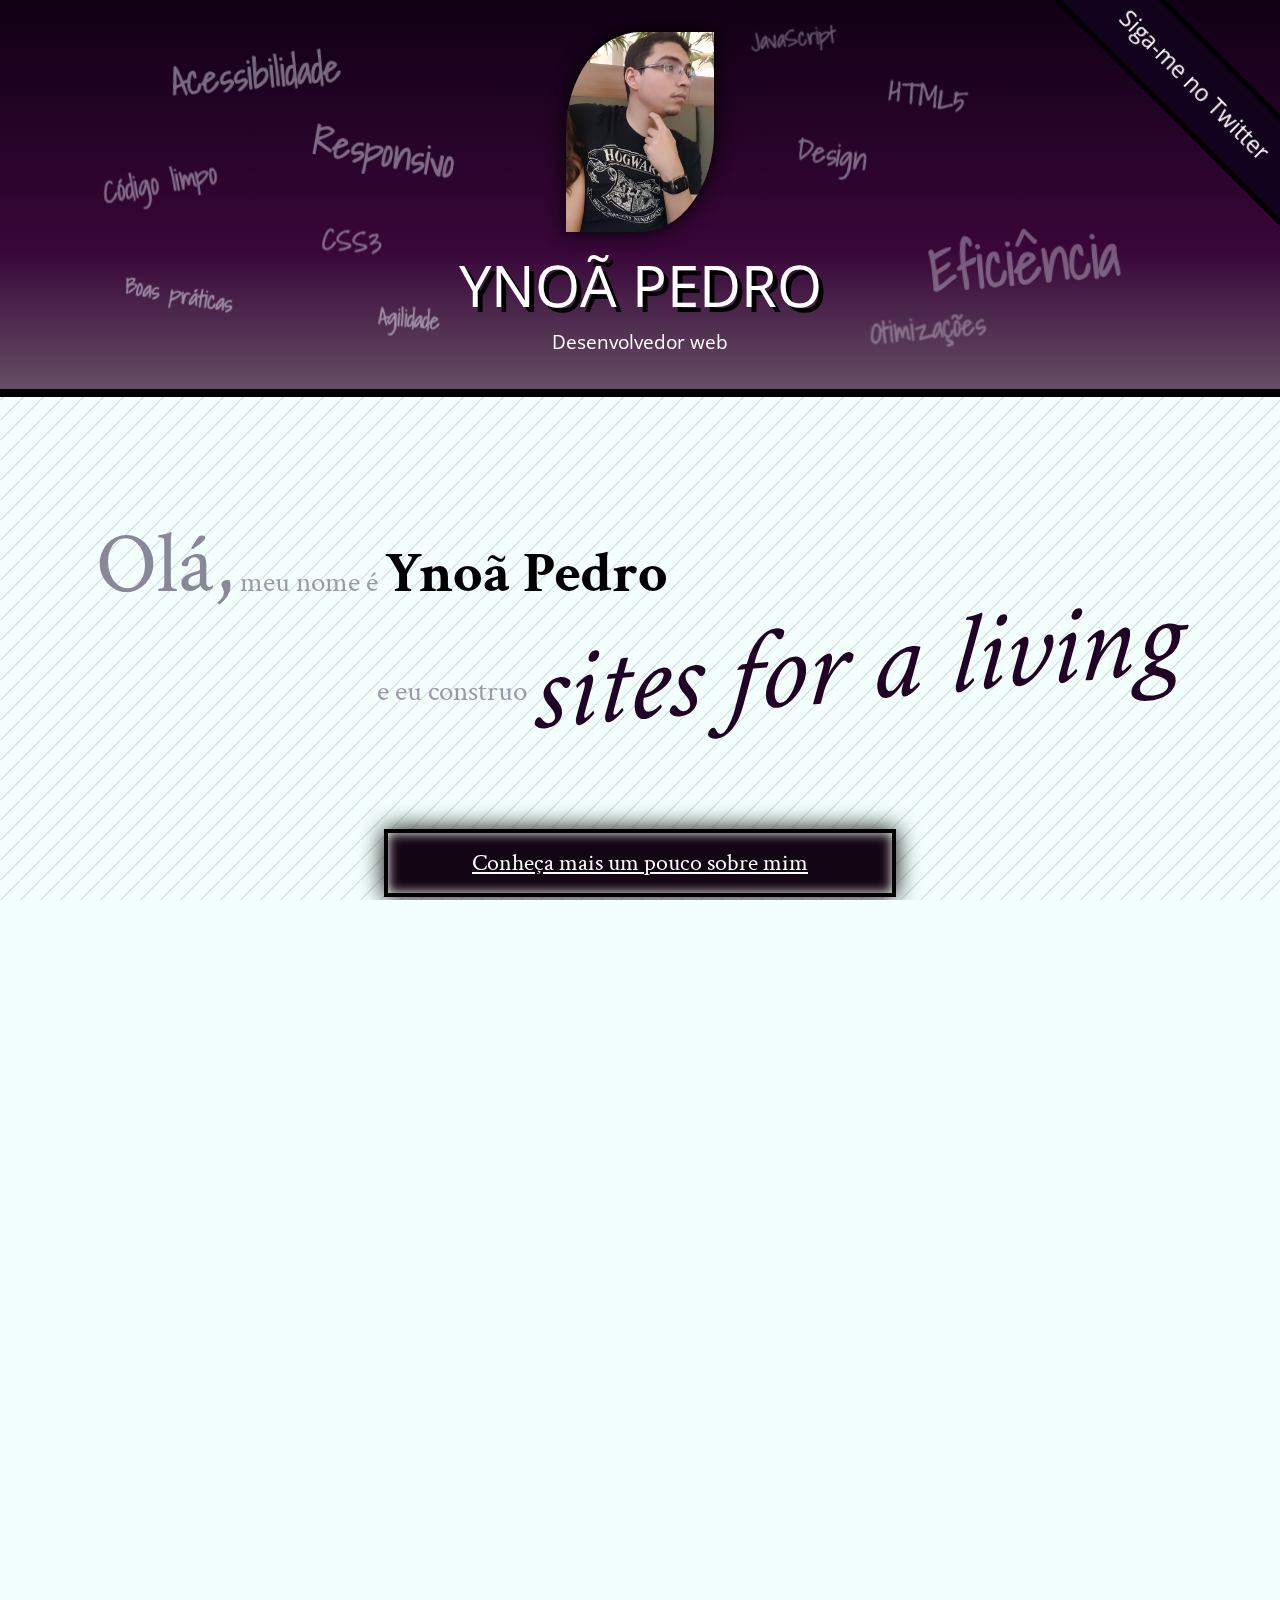
<file: index.html>
<!DOCTYPE html>
<html lang="pt">

<head>
    <meta charset="UTF-8">
    <title>Ynoã Pedro - Desenvolvedor Web</title>
    <link rel="shortcut icon" href="imagens/favicon.png">
    <link rel="stylesheet" href="css/reset.css">
    <link rel="stylesheet" href="css/site.css">
    <link rel="stylesheet" href="css/index.css">
    <link rel="stylesheet" href="http://fonts.googleapis.com/css?family=Crimson+Text:400,400italic,600">
    <link rel="stylesheet" href="http://fonts.googleapis.com/css?family=Open+Sans+Condensed:700">
    <link rel="stylesheet" href="http://fonts.googleapis.com/css?family=Shadows+Into+Light">
</head>

<body>
    <header class="titulo-principal">
        <img class="foto-home" src="imagens/eu.jpg" alt="Foto de Ynoã Pedros">
        <h1>Ynoã Pedro</h1>
        <p class="subtitulo-principal">Desenvolvedor web</p>
        <ul class="palavras-home">
            <li class="palavra-home eficiencia">Eficiência</li>
            <li class="palavra-home boas-praticas">Boas práticas</li>
            <li class="palavra-home codigo-limpo">Código limpo</li>
            <li class="palavra-home css3">CSS3</li>
            <li class="palavra-home html5">HTML5</li>
            <li class="palavra-home javascript">JavaScript</li>
            <li class="palavra-home acessibilidade">Acessibilidade</li>
            <li class="palavra-home responsivo">Responsivo</li>
            <li class="palavra-home otimizacoes">Otimizações</li>
            <li class="palavra-home agilidade">Agilidade</li>
            <li class="palavra-home design">Design</li>
        </ul>
        <a class="banner-twitter" href="http://twitter.com/ypedro32">Siga-me no Twitter</a>
    </header>
    <main>
        <section class="secao-inicio saudacao">
            <p class="saudacao">
                <span class="saudacao-inicio">Olá,</span> meu nome é
                <strong>Ynoã Pedro</strong>
                <span class="saudacao-ultima-linha">e eu construo
                    <em>sites for a living</em>
                </span>
            </p>
            <a class="botao-index" href="bio.html">Conheça mais um pouco sobre mim</a>
        </section>
        <section class="secao-inicio trabalhos">
            <h2>Trabalhos</h2>
            <ul>
                <li>
                    <img src="imagens/bmw.png" alt="Site da BMW">
                </li>
                <li>
                    <img src="imagens/ibm.png" alt="Site da IBM">
                </li>
                <li>
                    <img src="imagens/uol.png" alt="Site da UOL">
                </li>
            </ul>
            <a class="botao-index" href="portfolio.html">Veja mais</a>
        </section>
        <section class="secao-inicio blog">
            <h2>Blog</h2>
            <small>Últimos posts</small>
            <ol>
                <li class="mais-recente">
                    <a href="blog.html">O essencial de design responsivo</a>
                    <p class="inicio-post">
                        Design responsivo tem ganho cada vez mais atenção como técnica de desenvolvimento de páginas web para dispositivos móveis.
                        Mas como começar?
                    </p>
                </li>
                <li>
                    <a href="blog.html">Por que fazer páginas acessíveis?</a>
                    <p class="inicio-post">
                        Tem se falado cada vez sobre acessibilidade na web. Há diversas técnicas e diretivas a serem seguidas, inclusive da própria
                        W3C. Mas vale a pena investir nisso?</p>

                </li>
                <li>
                    <a href="blog.html">JavaScript não obstrusivo</a>
                    <p class="inicio-post">
                        JavaScript é uma linguagem essencial hoje em dia para criar páginas ricas, interativas e dinâmicas. Porém, há alguns cuidados
                        que devem ser tomados ao colocarmos código JavaScript em nossas páginas.
                    </p>
                </li>
            </ol>
            <a class="botao-index" href="blog.html">Veja mais</a>
        </section>
    </main>
    <footer>
        <h2>Vamos conversar?</h2>
        <p>Você pode entrar em contato comigo
            <a href="contato.html">por e-mail</a> ou pelo telefone
            <a href="tel:+5585999735753">(85) 99973-5753</a>
        </p>
    </footer>
</body>

</html>
</file>
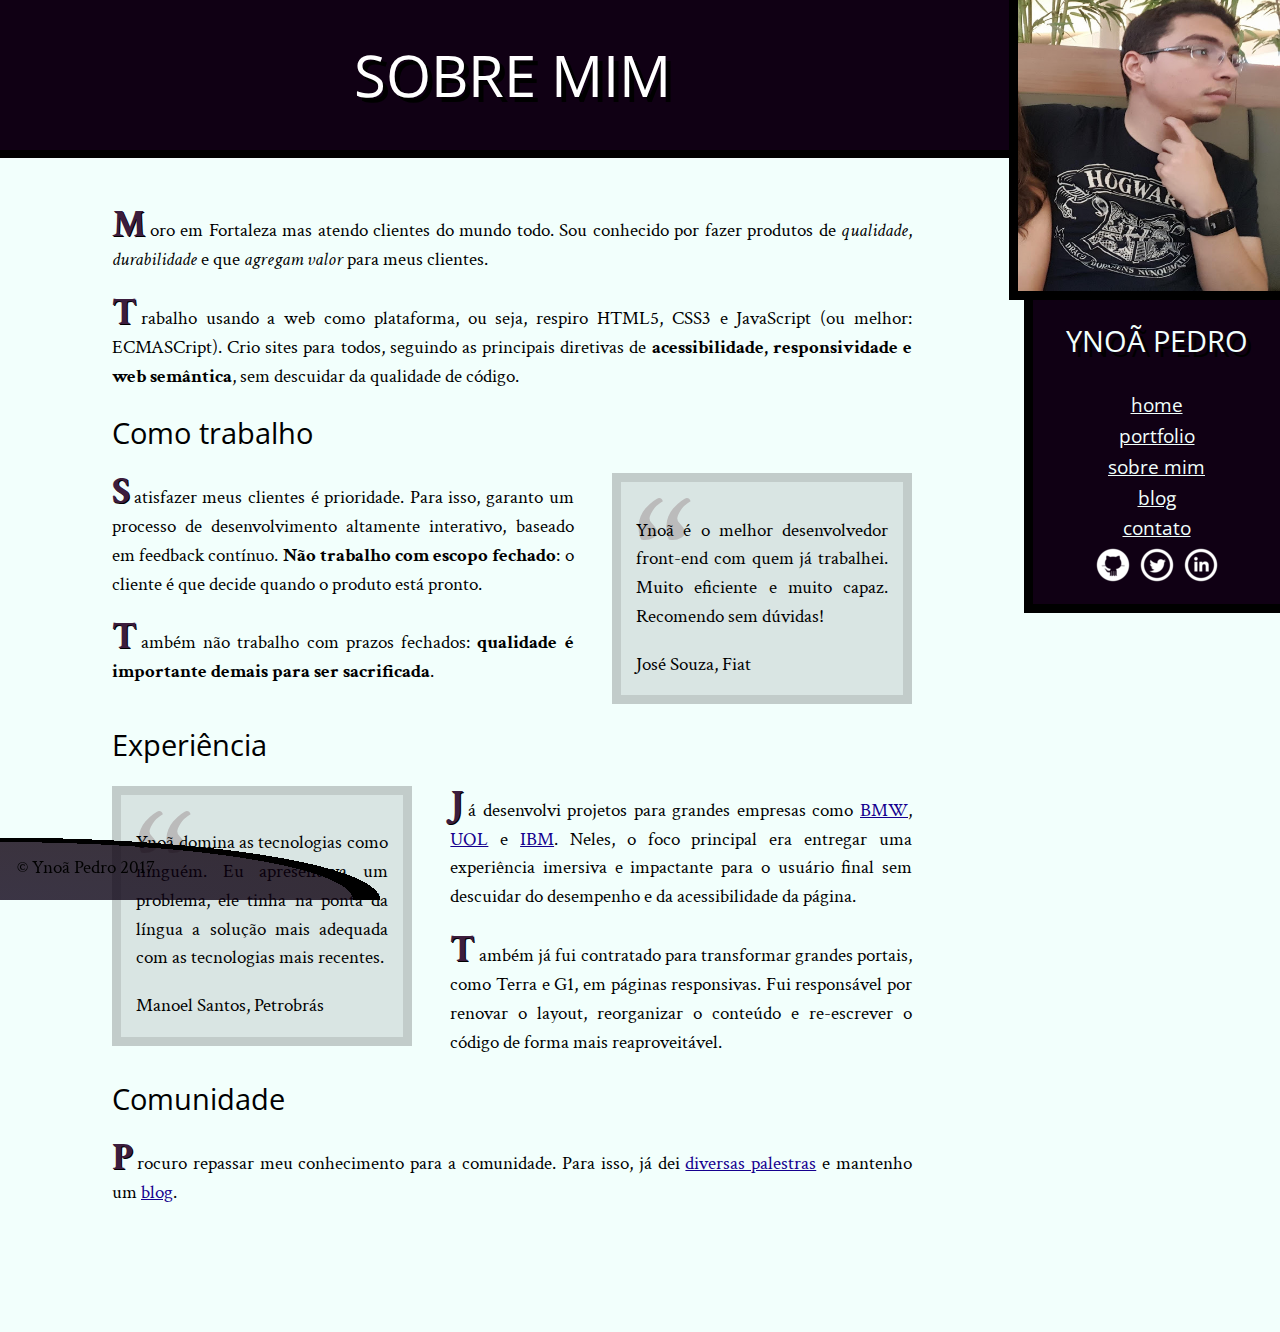
<file: bio.html>
<!DOCTYPE html>
<html>

<head>
    <meta charset="utf-8">
    <title>Ynoã Pedro - Biografia</title>
    <link rel="icon" href="imagens/favicon.png">
    <link rel="stylesheet" href="css/reset.css">
    <link rel="stylesheet" href="css/site.css">
    <link rel="stylesheet" href="css/bio.css">
    <link rel="stylesheet" href="http://fonts.googleapis.com/css?family=Crimson+Text:400,400italic,600">
    <link rel="stylesheet" href="http://fonts.googleapis.com/css?family=Open+Sans+Condensed:700">
</head>

<body>
    <main>
        <h1 class="titulo-principal">Sobre mim</h1>
        <div class="container">
            <p>Moro em Fortaleza mas atendo clientes do mundo todo. Sou conhecido por fazer produtos de
                <em>qualidade</em>,
                <em>durabilidade</em> e que
                <em>agregam valor</em> para meus clientes.</p>
            <p>Trabalho usando a web como plataforma, ou seja, respiro HTML5, CSS3 e JavaScript (ou melhor: ECMASCript). Crio
                sites para todos, seguindo as principais diretivas de
                <strong>acessibilidade, responsividade e web semântica</strong>, sem descuidar da qualidade de código.</p>
            <h2 class="subtitulo-texto">Como trabalho</h2>
            <blockquote class="citacao-bio fiat" tabindex="1">
                <p>Ynoã é o melhor desenvolvedor front-end com quem já trabalhei. Muito eficiente e muito capaz. Recomendo sem
                    dúvidas!
                </p>
                <cite>José Souza, Fiat</cite>
            </blockquote>
            <p>Satisfazer meus clientes é prioridade. Para isso, garanto um processo de desenvolvimento altamente interativo,
                baseado em feedback contínuo.
                <strong>Não trabalho com escopo fechado</strong>: o cliente é que decide quando o produto está pronto.</p>
            <p>Também não trabalho com prazos fechados:
                <strong>qualidade é importante demais para ser sacrificada</strong>.</p>
            <h2 class="subtitulo-texto">Experiência</h2>
            <blockquote class="citacao-bio petrobras" tabindex="1">
                <p>Ynoã domina as tecnologias como ninguém. Eu apresentava um problema, ele tinha na ponta da língua a solução
                    mais adequada com as tecnologias mais recentes.</p>
                <cite>Manoel Santos, Petrobrás</cite>
            </blockquote>
            <p>Já desenvolvi projetos para grandes empresas como
                <a href="http://bmw.com">BMW</a>,
                <a href="http://www.uol.com.br">UOL</a> e
                <a href="http://www.ibm.com.br">IBM</a>. Neles, o foco principal era entregar uma experiência imersiva e impactante para o usuário final
                sem descuidar do desempenho e da acessibilidade da página.</p>
            <p>Também já fui contratado para transformar grandes portais, como Terra e G1, em páginas responsivas. Fui responsável
                por renovar o layout, reorganizar o conteúdo e re-escrever o código de forma mais reaproveitável.</p>
            <h2 class="subtitulo-texto">Comunidade</h2>
            <p>Procuro repassar meu conhecimento para a comunidade. Para isso, já dei
                <a href="portfolio.html">diversas palestras</a> e mantenho um
                <a href="blog.html">blog</a>.</p>
        </div>
    </main>
    <img src="imagens/eu.jpg" alt="Minha foto" class="minha-foto">
    <aside class="navegacao-site">
        <h1>Ynoã Pedro</h1>
        <nav>
            <ul>
                <li>
                    <a href="index.html">Home</a>
                </li>
                <li>
                    <a href="portfolio.html">Portfolio</a>
                </li>
                <li>
                    <a href="bio.html">Sobre mim</a>
                </li>
                <li>
                    <a href="blog.html">Blog</a>
                </li>
                <li>
                    <a href="contato.html">Contato</a>
                </li>
            </ul>
        </nav>
        <ul class="icones-redes-sociais">
            <li>
                <a href="https://github.com/ypedroo" class="github" data-tooltip="Veja meus projetos opensource">
                    Github
                </a>
            </li>
            <li>
                <a href="https://twitter.com/ypedro32" class="twitter" data-tooltip="Siga-me no twitter">
                    Twitter
                </a>
            </li>
            <li>
                <a href="https://www.linkedin.com/in/ynoapedro/" class="linkedin" data-tooltip="Veja meu Resume">
                    LinkedIn
                </a>
            </li>
        </ul>
    </aside>
    <footer class="rodape-pagina">
        &copy; Ynoã Pedro 2017
    </footer>
</body>

</html>
</file>
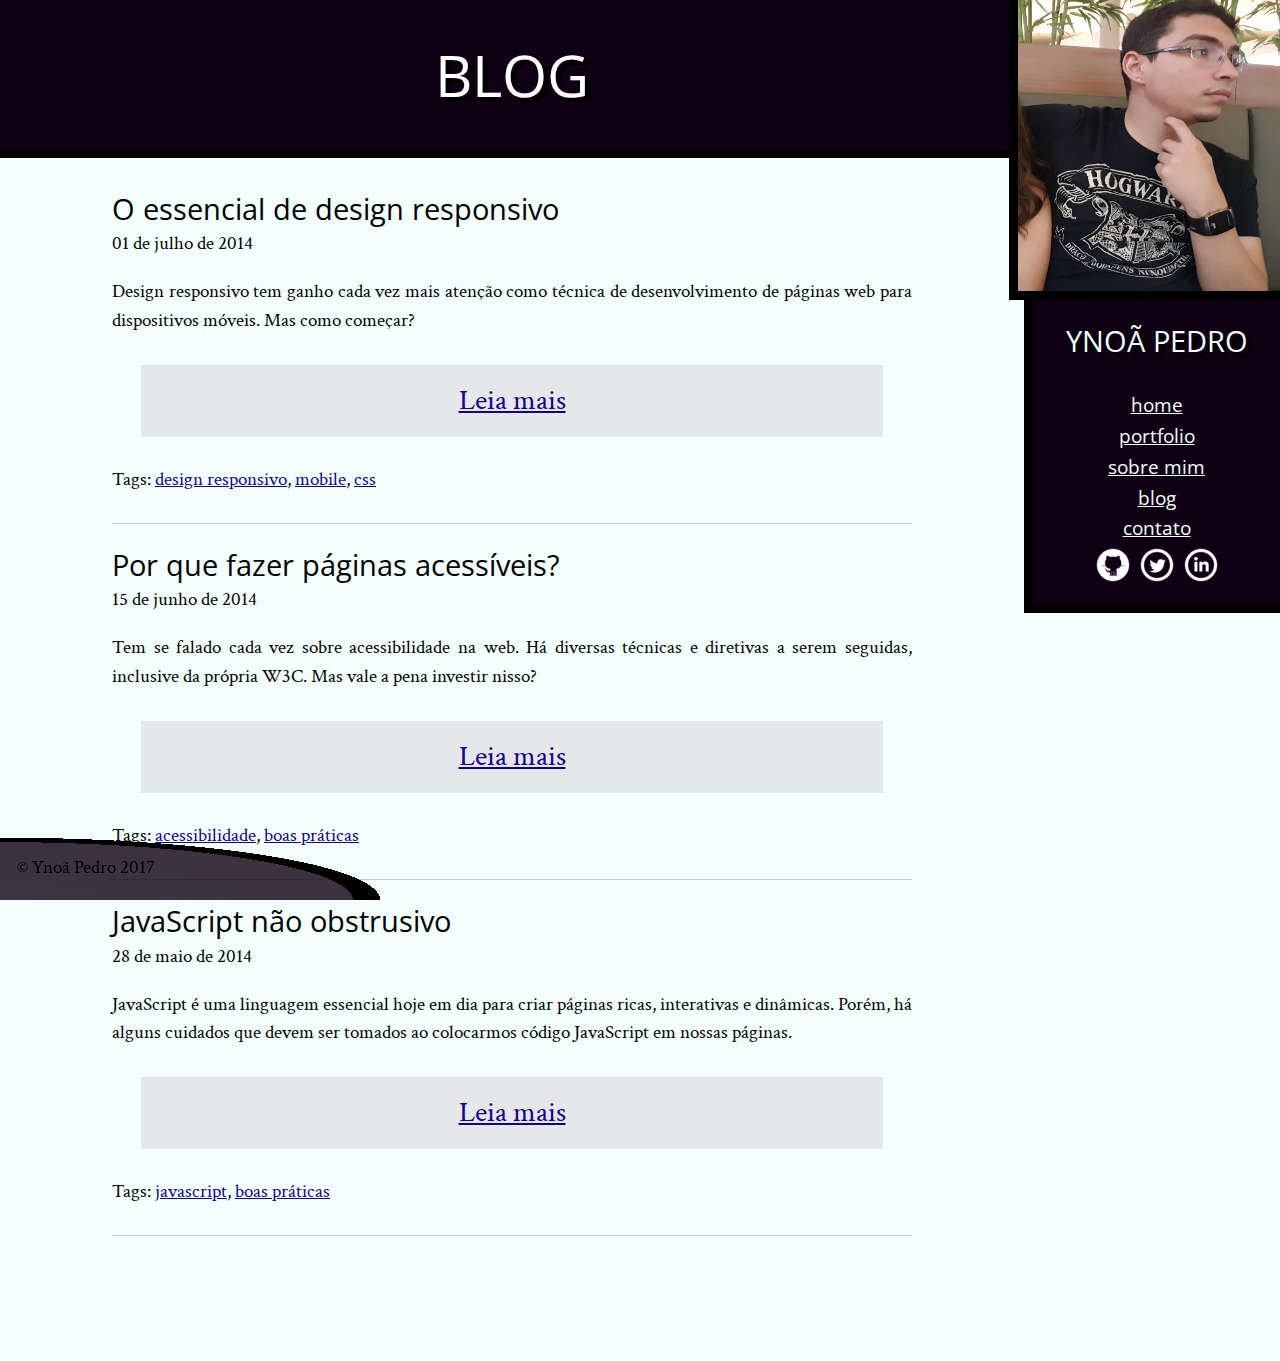
<file: blog.html>
<!DOCTYPE html>
<html>

<head>
    <meta charset="utf-8">
    <title>Blog - Ynoã Pedro</title>
    <link rel="icon" href="imagens/favicon.png">
    <link rel="stylesheet" href="css/reset.css">
    <link rel="stylesheet" href="css/site.css">
    <link rel="stylesheet" href="css/blog.css">
    <link rel="stylesheet" href="http://fonts.googleapis.com/css?family=Crimson+Text:400,400italic,600">
    <link rel="stylesheet" href="http://fonts.googleapis.com/css?family=Open+Sans+Condensed:700">
</head>

<body>
    <main>
        <h1 class="titulo-principal">Blog</h1>
        <div class="container">
            <article class="post-blog">
                <h2 class="subtitulo-texto">O essencial de design responsivo</h2>
                <time datetime="2014-07-01">01 de julho de 2014</time>
                <p>Design responsivo tem ganho cada vez mais atenção como técnica de desenvolvimento de páginas web para dispositivos
                    móveis. Mas como começar?</p>
                <a class="leia-mais" href="#">Leia mais</a>
                <footer>Tags:
                    <a href="#">design responsivo</a>,
                    <a href="#">mobile</a>,
                    <a href="#">css</a>
                </footer>
            </article>
            <article class="post-blog">
                <h2 class="subtitulo-texto">Por que fazer páginas acessíveis?</h2>
                <time datetime="2014-06-15">15 de junho de 2014</time>
                <p>Tem se falado cada vez sobre acessibilidade na web. Há diversas técnicas e diretivas a serem seguidas, inclusive
                    da própria W3C. Mas vale a pena investir nisso?</p>
                <a class="leia-mais" href="#">Leia mais</a>
                <footer>Tags:
                    <a href="#">acessibilidade</a>,
                    <a href="#">boas práticas</a>
                </footer>
            </article>
            <article class="post-blog">
                <h2 class="subtitulo-texto">JavaScript não obstrusivo</h2>
                <time datetime="2014-05-28">28 de maio de 2014</time>
                <p>JavaScript é uma linguagem essencial hoje em dia para criar páginas ricas, interativas e dinâmicas. Porém,
                    há alguns cuidados que devem ser tomados ao colocarmos código JavaScript em nossas páginas.</p>
                <a class="leia-mais" href="#">Leia mais</a>
                <footer>Tags:
                    <a href="#">javascript</a>,
                    <a href="#">boas práticas</a>
                </footer>
            </article>
        </div>
    </main>
    <img src="imagens/eu.jpg" alt="Minha foto" class="minha-foto">
    <aside class="navegacao-site">
        <h1>Ynoã Pedro</h1>
        <nav>
            <ul>
                <li>
                    <a href="index.html">Home</a>
                </li>
                <li>
                    <a href="portfolio.html">Portfolio</a>
                </li>
                <li>
                    <a href="bio.html">Sobre mim</a>
                </li>
                <li>
                    <a href="blog.html">Blog</a>
                </li>
                <li>
                    <a href="contato.html">Contato</a>
                </li>
            </ul>
        </nav>
        <ul class="icones-redes-sociais">
            <li>
                <a href="https://github.com/ypedroo" class="github" data-tooltip="Veja meus projetos opensource">
                    Github
                </a>
            </li>
            <li>
                <a href="https://twitter.com/ypedro32" class="twitter" data-tooltip="Siga-me no twitter">
                    Twitter
                </a>
            </li>
            <li>
                <a href="https://www.linkedin.com/in/ynoapedro/" class="linkedin" data-tooltip="Veja meu Resume">
                    LinkedIn
                </a>
            </li>
        </ul>
    </aside>
    <footer class="rodape-pagina">
        &copy; Ynoã Pedro 2017
    </footer>
</body>

</html>
</file>
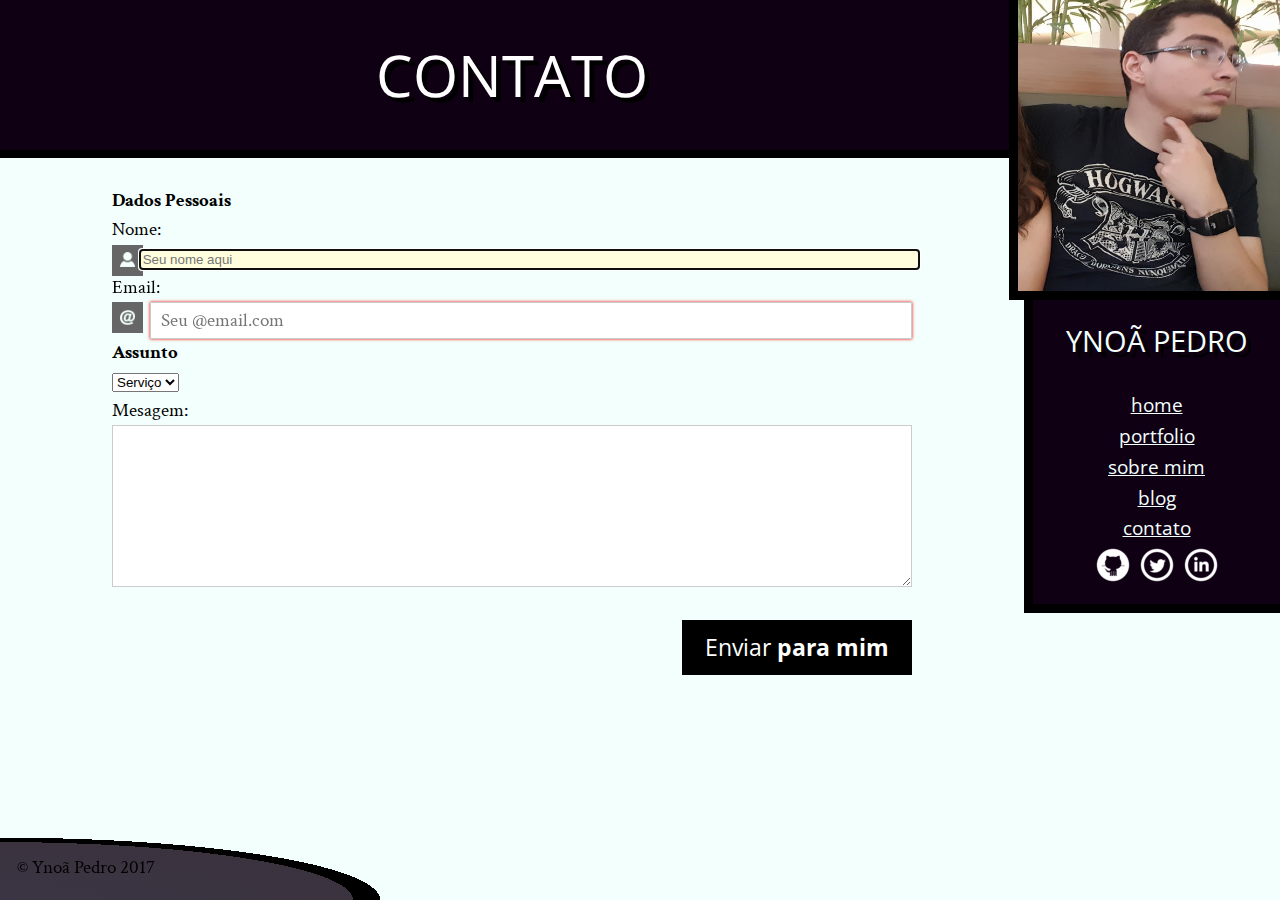
<file: contato.html>
<!DOCTYPE html>
<html>

<head>
    <meta charset="utf-8">
    <title> Contato - Ynoã Pedro</title>
    <link rel="icon" href="imagens/favicon.png">
    <link rel="stylesheet" href="css/reset.css">
    <link rel="stylesheet" href="css/site.css">
    <link rel="stylesheet" href="css/contato.css">
    <link rel="stylesheet" href="http://fonts.googleapis.com/css?family=Crimson+Text:400,400italic,600">
    <link rel="stylesheet" href="http://fonts.googleapis.com/css?family=Open+Sans+Condensed:700">
</head>

<body>
    <main>
        <h1 class="titulo-principal">Contato</h1>
        <div class="container">
            <form>
                <fieldset>
                    <legend>Dados Pessoais</legend>
                    <label class="com-icone" for="nome">Nome:</label>
                    <input id="nome" name="nome" placeholder="Seu nome aqui" autofocus pattern="[A-Za-z ']{4,}" title="O nome precisa ter pelo menos 4 caracteres">
                    <label  class="com-icone" for="email">Email:</label>
                    <input id="email" name="e-mail" placeholder="Seu @email.com" type="email" required>
                </fieldset>
                <fieldset>
                    <legend>Assunto</legend>
                    <select name="assunto">
                        <option value="servico">Serviço</option>
                        <option value="blog">Blog</option>
                        <option value="outro">Outro</option>
                    </select>
                </fieldset>

                <label for "msg">Mesagem:</label>
                <textarea id="msg" name="msg" cols="30" rows="6" required></textarea>

                <button type="submit">Enviar
                    <strong>para mim</strong>
                </button>

            </form>
        </div>
    </main>
    <img src="imagens/eu.jpg" alt="Minha foto" class="minha-foto">
    <aside class="navegacao-site">
        <h1>Ynoã Pedro</h1>
        <nav>
            <ul>
                <li>
                    <a href="index.html">Home</a>
                </li>
                <li>
                    <a href="portfolio.html">Portfolio</a>
                </li>
                <li>
                    <a href="bio.html">Sobre mim</a>
                </li>
                <li>
                    <a href="blog.html">Blog</a>
                </li>
                <li>
                    <a href="contato.html">Contato</a>
                </li>
            </ul>
        </nav>
        <ul class="icones-redes-sociais">
            <li>
                <a href="https://github.com/ypedroo" class="github" data-tooltip="Veja meus projetos opensource">
                    Github
                </a>
            </li>
            <li>
                <a href="https://twitter.com/ypedro32" class="twitter" data-tooltip="Siga-me no twitter">
                    Twitter
                </a>
            </li>
            <li>
                <a href="https://www.linkedin.com/in/ynoapedro/" class="linkedin" data-tooltip="Veja meu Resume">
                    LinkedIn
                </a>
            </li>
        </ul>
    </aside>
    <footer class="rodape-pagina">
        &copy; Ynoã Pedro 2017
    </footer>
</body>

</html>
</file>
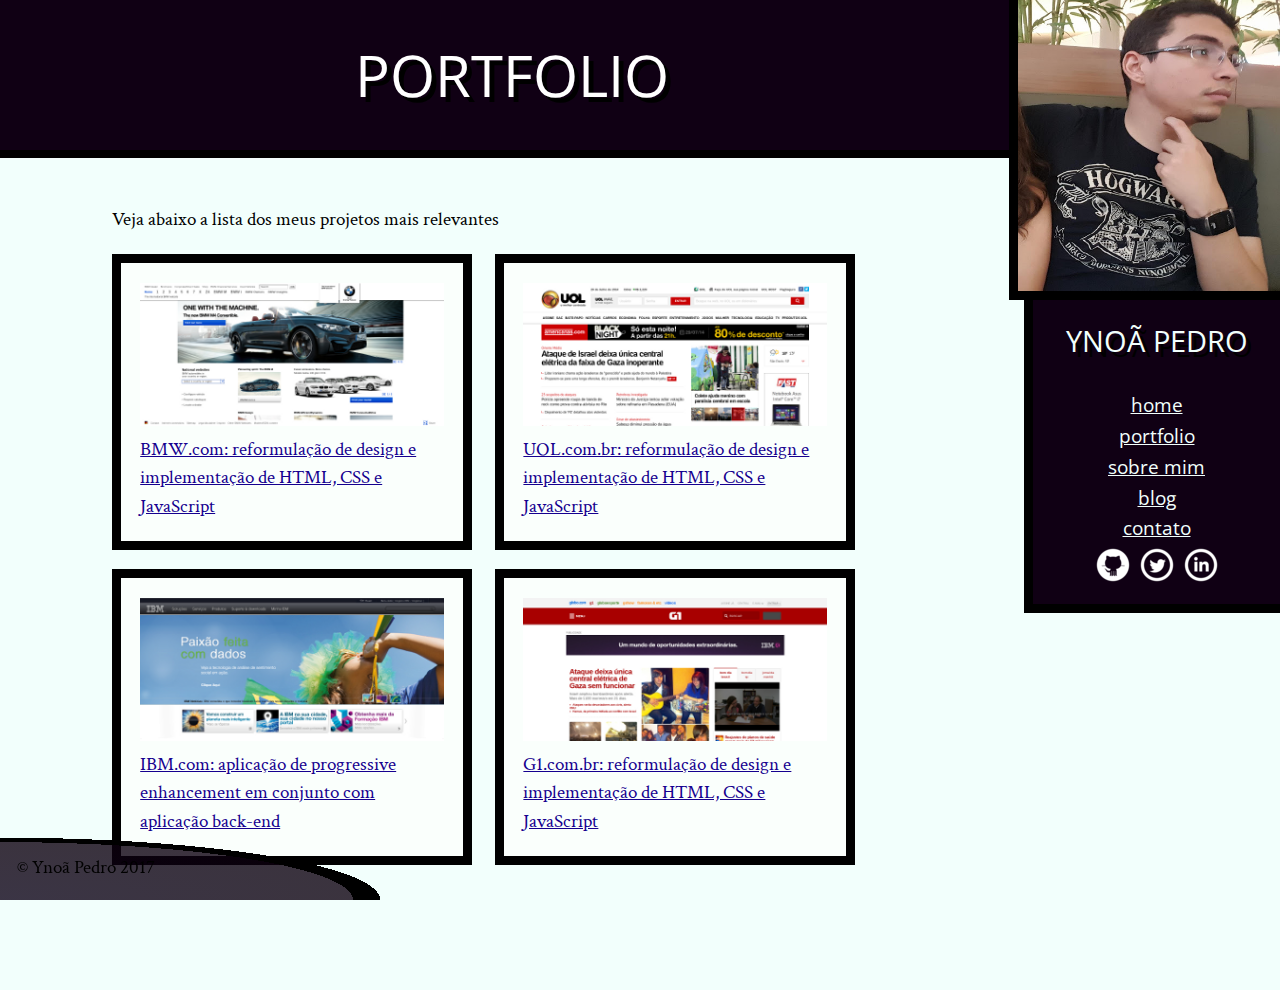
<file: portfolio.html>
<!DOCTYPE html>
<html>

<head>
    <meta charset="utf-8">
    <title>Portfolio - Ynoã Pedro</title>
    <link rel="icon" href="imagens/favicon.png">
    <link rel="stylesheet" href="css/reset.css">
    <link rel="stylesheet" href="css/site.css">
    <link rel="stylesheet" href="css/portfolio.css">
    <link rel="stylesheet" href="http://fonts.googleapis.com/css?family=Crimson+Text:400,400italic,600">
    <link rel="stylesheet" href="http://fonts.googleapis.com/css?family=Open+Sans+Condensed:700">
</head>

<body>
    <main>
        <h1 class="titulo-principal">Portfolio</h1>
        <div class="container">
            <p>Veja abaixo a lista dos meus projetos mais relevantes</p>
            <ol class="portfolio">
                <li>
                    <a href="http://bmw.com">
                        <figure>
                            <img src="imagens/bmw.png" alt="Site da BMW">
                            <figcaption>BMW.com: reformulação de design e implementação de HTML, CSS e JavaScript</figcaption>
                        </figure>
                    </a>
                </li>
                <li>
                    <a href="http://uol.com.br">
                        <figure>
                            <img src="imagens/uol.png" alt="Front-page da UOL">
                            <figcaption>UOL.com.br: reformulação de design e implementação de HTML, CSS e JavaScript</figcaption>
                        </figure>
                    </a>
                </li>
                <li>
                    <a href="http://www.ibm.com.br">
                        <figure>
                            <img src="imagens/ibm.png" alt="Site da IBM">
                            <figcaption>IBM.com: aplicação de progressive enhancement em conjunto com aplicação back-end</figcaption>
                        </figure>
                    </a>
                </li>
                <li>
                    <a href="http://g1.com.br">
                        <figure>
                            <img src="imagens/g1.png" alt="Front-page do portal G1">
                            <figcaption>G1.com.br: reformulação de design e implementação de HTML, CSS e JavaScript</figcaption>
                        </figure>
                    </a>
                </li>
            </ol>
        </div>
    </main>
    <img src="imagens/eu.jpg" alt="Minha foto" class="minha-foto">
    <aside class="navegacao-site">
        <h1>Ynoã Pedro</h1>
        <nav>
            <ul>
                <li>
                    <a href="index.html">Home</a>
                </li>
                <li>
                    <a href="portfolio.html">Portfolio</a>
                </li>
                <li>
                    <a href="bio.html">Sobre mim</a>
                </li>
                <li>
                    <a href="blog.html">Blog</a>
                </li>
                <li>
                    <a href="contato.html">Contato</a>
                </li>
            </ul>
        </nav>
        <ul class="icones-redes-sociais">
            <li>
                <a href="https://github.com/ypedroo" class="github" data-tooltip="Veja meus projetos opensource">
                    Github
                </a>
            </li>
            <li>
                <a href="https://twitter.com/ypedro32" class="twitter" data-tooltip="Siga-me no twitter">
                    Twitter
                </a>
            </li>
            <li>
                <a href="https://www.linkedin.com/in/ynoapedro/" class="linkedin" data-tooltip="Veja meu Resume">
                    LinkedIn
                </a>
            </li>
        </ul>
    </aside>
    <footer class="rodape-pagina">
        &copy; Ynoã Pedro 2017
    </footer>
</body>

</html>
</file>
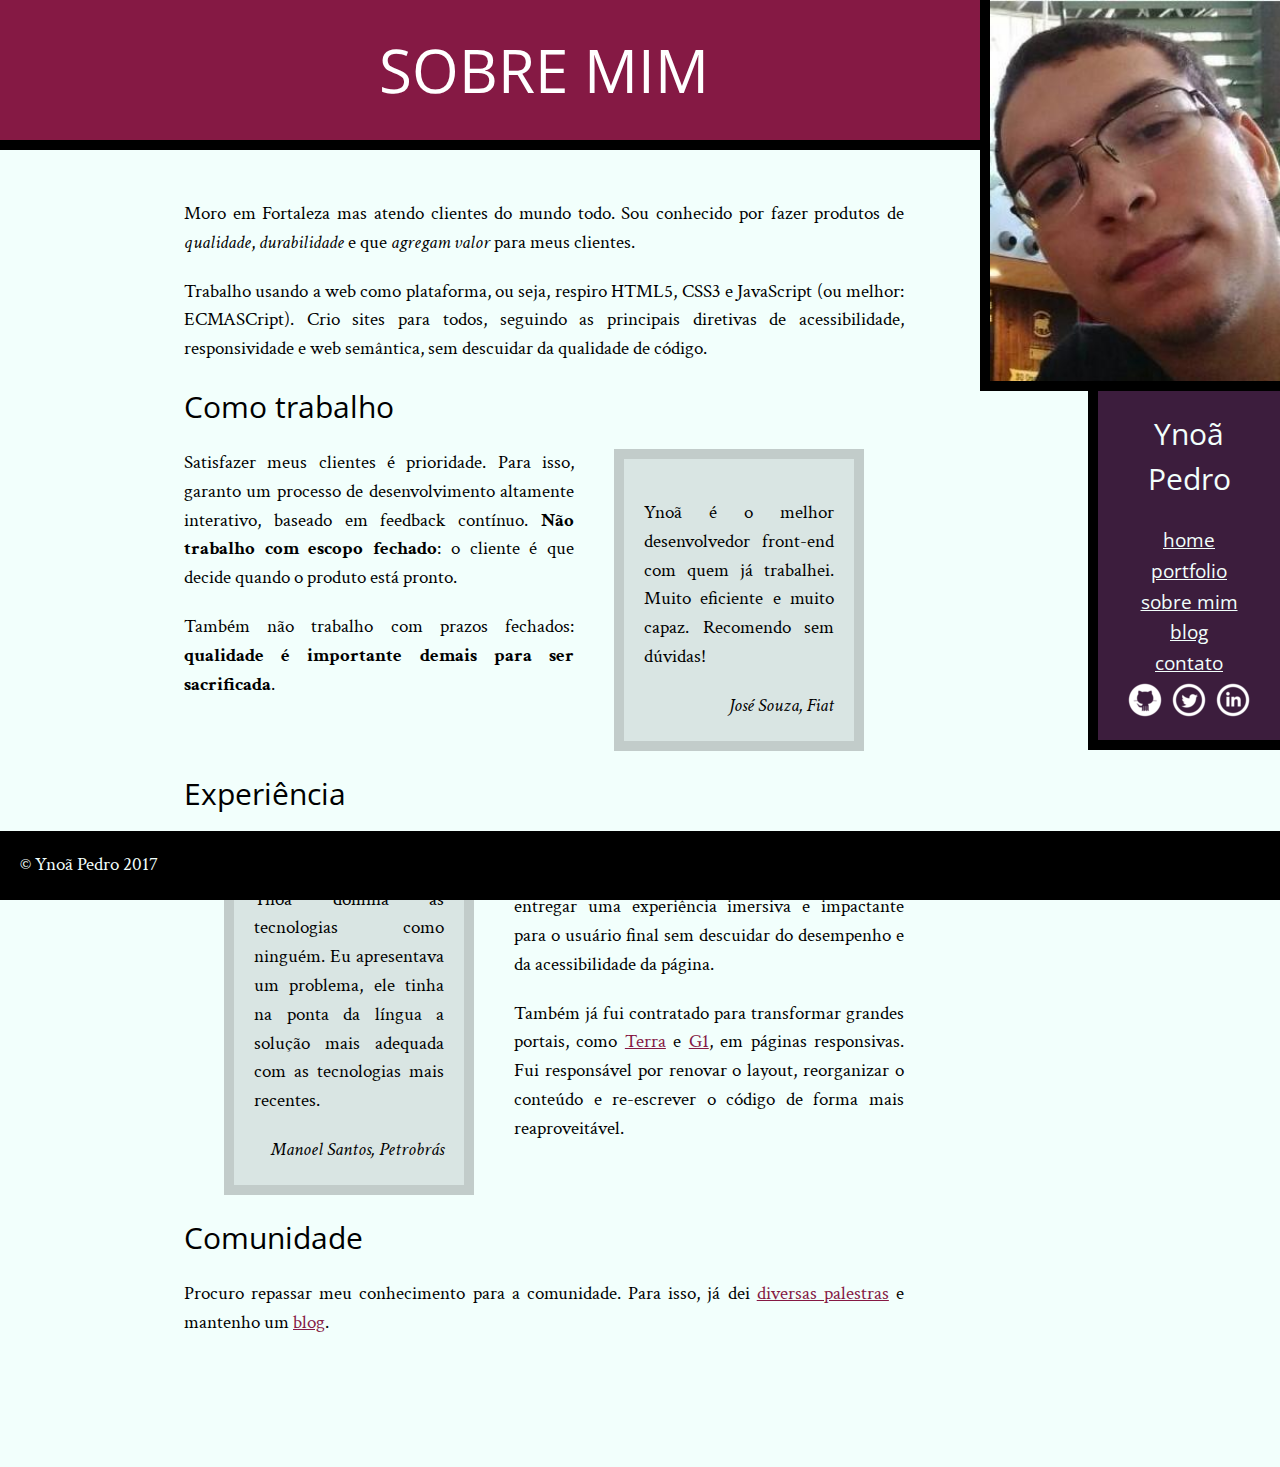
<file: scripts/bio.html>
<!DOCTYPE html>
<html>
<head>
    <title>Biografia -Ynoã Pedro</title>
    <meta charset="utf-8">
    <link rel="icon" href="favicon.png">
    <link rel="stylesheet" href="reset.css">
    <link rel="stylesheet" href="site.css">
    <link rel="stylesheet" href="http://fonts.googleapis.com/css?family=Crimson+Text:400,400italic,600">
    <link rel="stylesheet" href="http://fonts.googleapis.com/css?family=Open+Sans+Condensed:700">
</head>
<body>
    <main>
        <h1 class="titulo-principal">Sobre mim</h1>

        <div class="container">
            <p>Moro em  Fortaleza mas atendo clientes do mundo todo. Sou conhecido por fazer produtos de <em>qualidade</em>, <em>durabilidade</em> e que <em>agregam valor</em> para meus clientes.</p>

            <p>Trabalho usando a web como plataforma, ou seja, respiro HTML5, CSS3 e JavaScript (ou melhor: ECMASCript). Crio sites para todos, seguindo as principais diretivas de acessibilidade, responsividade e web semântica, sem descuidar da qualidade de código.</p>

            <h2 class="subtitulo-texto">Como trabalho</h2>

            <blockquote class="citacao-bio fiat">
                <p>Ynoã é o melhor desenvolvedor front-end com quem já trabalhei. Muito eficiente e muito capaz. Recomendo sem dúvidas!</p>
                <cite>José Souza, Fiat</cite>
            </blockquote>

            <p>Satisfazer meus clientes é prioridade. Para isso, garanto um processo de desenvolvimento altamente interativo, baseado em feedback contínuo. <strong>Não trabalho com escopo fechado</strong>: o cliente é que decide quando o produto está pronto.</p>

            <p>Também não trabalho com prazos fechados: <strong>qualidade é importante demais para ser sacrificada</strong>.</p>

            <h2 class="subtitulo-texto">Experiência</h2>

            <blockquote class="citacao-bio petrobras">
                <p>Ynoã domina as tecnologias como ninguém. Eu apresentava um problema, ele tinha na ponta da língua a solução mais adequada com as tecnologias mais recentes.</p>
                <cite>Manoel Santos, Petrobrás</cite>
            </blockquote>

            <p>Já desenvolvi projetos para grandes empresas como <a href="http://www.bmw.com">BMW</a>, <a href="http://www.uol.com.br">UOL</a> e <a href="http://www.ibm.com.br">IBM</a>. Neles, o foco principal era entregar uma experiência imersiva e impactante para o usuário final sem descuidar do desempenho e da acessibilidade da página.</p>

            <p>Também já fui contratado para transformar grandes portais, como <a href="http://www.terra.com.br">Terra</a> e <a href="http://www.g1.globo.com">G1</a>, em páginas responsivas. Fui responsável por renovar o layout, reorganizar o conteúdo e re-escrever o código de forma mais reaproveitável.</p>

            <h2 class="subtitulo-texto">Comunidade</h2>

            <p>Procuro repassar meu conhecimento para a comunidade. Para isso, já dei <a href="portfolio.html">diversas palestras</a> e mantenho um <a href="blog.html">blog</a>.</p>
        </div>
    </main>
    <img src="eu.jpg" alt="Foto de Ynoã Pedro" class="minha-foto">
    <aside class="navegacao-site">
        <h1>Ynoã Pedro</h1>
        <nav>
            <ul>
                <li><a href="index.html">Home</a></li>
                <li><a href="portfolio.html">Portfolio</a></li>
                <li><a href="bio.html">Sobre mim</a></li>
                <li><a href="blog.html">Blog</a></li>
                <li><a href="contato.html">Contato</a></li>
            </ul>
        </nav>
        <ul class="icones-sociais">
            <li>
                <a class="github" href="http://github.com/ypedroo">Github</a>
            </li>
            <li>
                <a class="twitter" href="http://twitter.com/ypedro32">Twitter</a>
            </li>
            <li>
                <a class="linkedin" href="http://linkedin.com/in/ynoapedro">Linkedin</a>
            </li>
        </ul>
    </aside>
    <footer class="rodape">
        &copy; Ynoã Pedro 2017
    </footer>
</body>
</html>
</file>
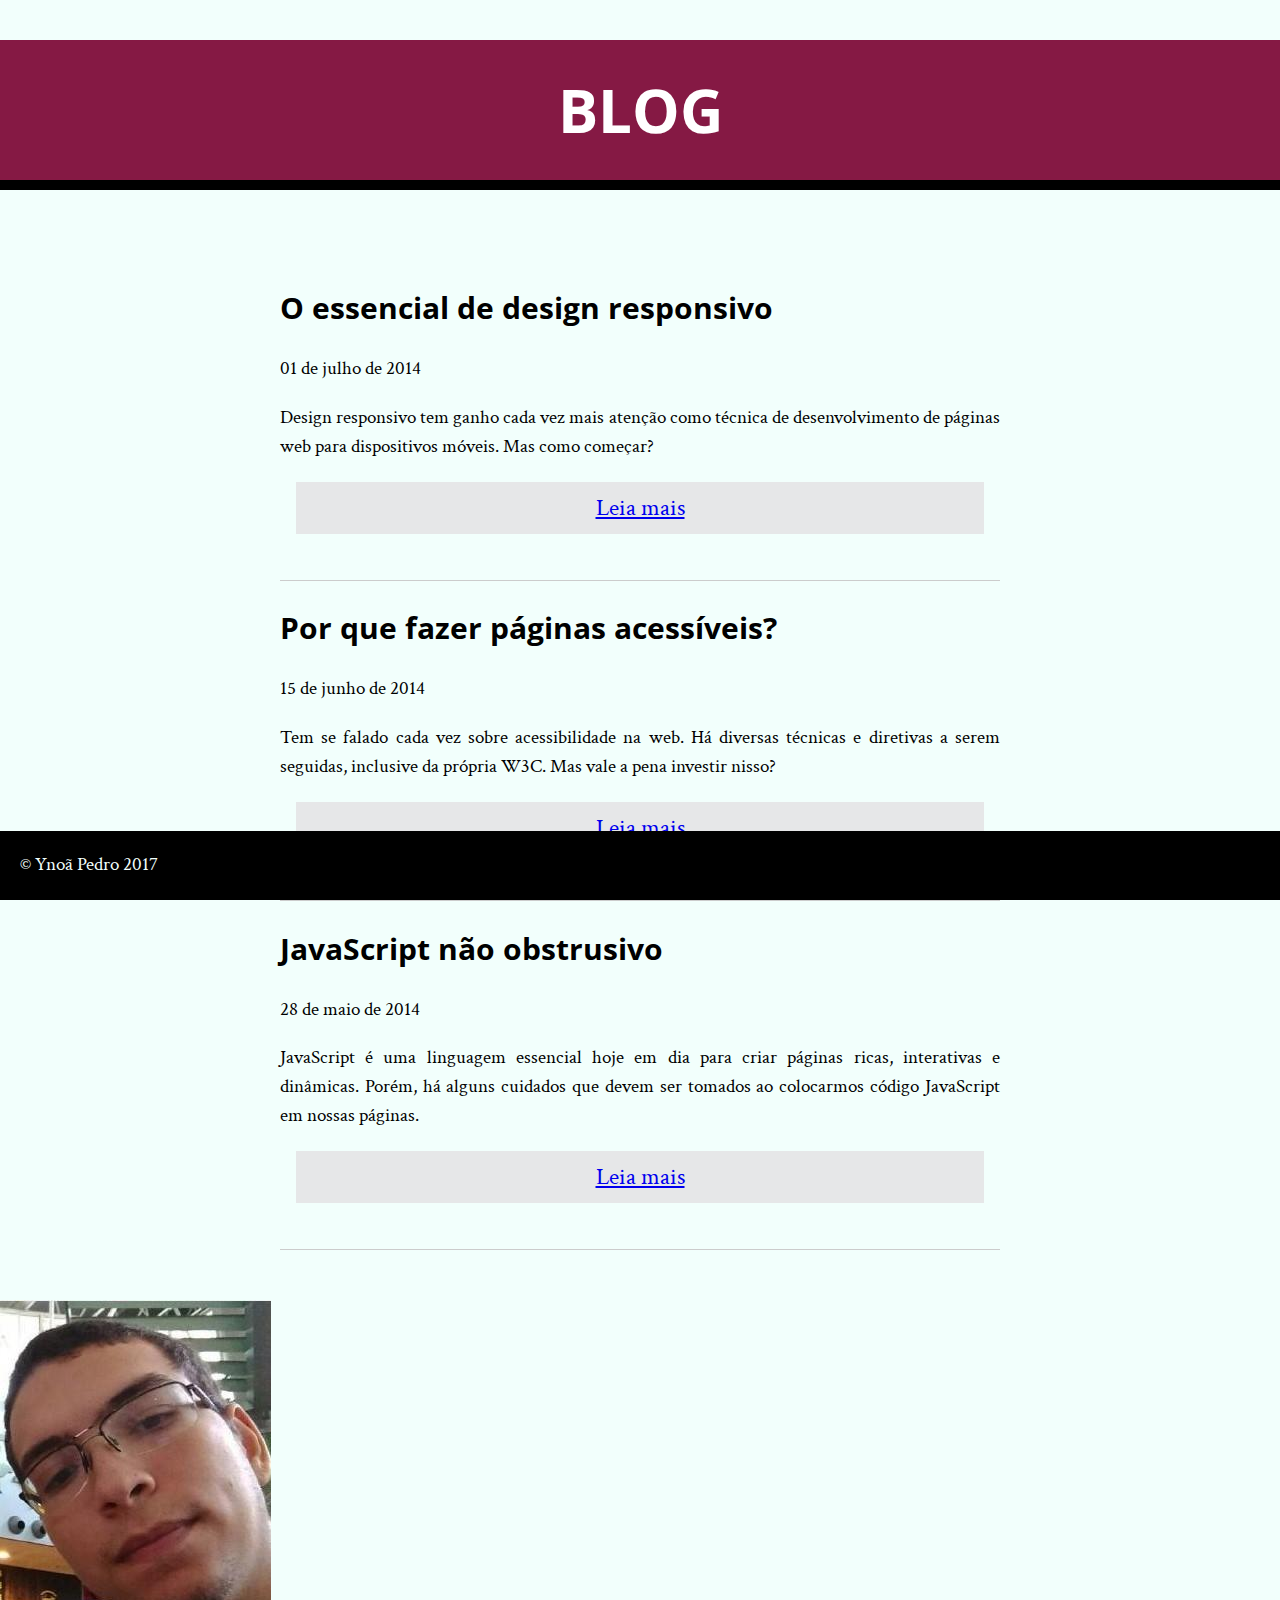
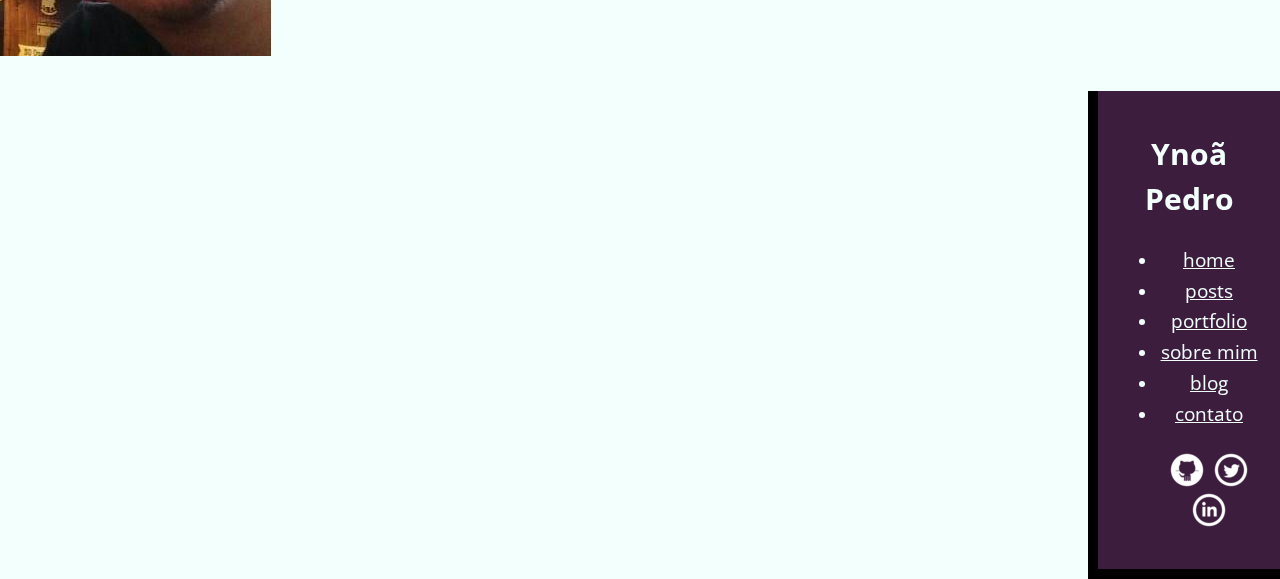
<file: scripts/blog.html>
<!DOCTYPE html>
<html>

<head>
    <title>Blog - Ynoã</title>
    <meta charset="utf-8">
    <link rel="icon" href="xy.png">
    <link rel="stylesheet" href="reset1.css">
    <link rel="stylesheet" href="site.css">
    <link rel="stylesheet" href="http://fonts.googleapis.com/css?family=Crimson+Text:400,400italic,600">
    <link rel="stylesheet" href="http://fonts.googleapis.com/css?family=Open+Sans+Condensed:700">
</head>

<body>
    <h1 class="titulo-principal">Blog</h1>

    <div class="container">
        <article class="artigo">
            <h2 class="subtitulo-texto">O essencial de design responsivo</h2>
            <time datetime="2014-07-01">01 de julho de 2014</time>

            <p>Design responsivo tem ganho cada vez mais atenção como técnica de desenvolvimento de páginas web para dispositivos móveis. Mas como começar?</p>

            <a class="leia-mais" href="#">Leia mais</a>
            <footer>Tags: <a href="#">design responsivo</a>, <a href="#">mobile</a>, <a href="#">css</a></footer>
        </article>

        <article class="artigo">
            <h2 class="subtitulo-texto">Por que fazer páginas acessíveis?</h2>
            <time datetime="2014-06-15">15 de junho de 2014</time>

            <p>Tem se falado cada vez sobre acessibilidade na web. Há diversas técnicas e diretivas a serem seguidas, inclusive da própria W3C. Mas vale a pena investir nisso?</p>

            <a class="leia-mais" href="#">Leia mais</a>
            <footer>Tags: <a href="#">acessibilidade</a>, <a href="#">boas práticas</a></footer>
        </article>

        <article class="artigo">
            <h2 class="subtitulo-texto">JavaScript não obstrusivo</h2>
            <time datetime="2014-05-28">28 de maio de 2014</time>

            <p>JavaScript é uma linguagem essencial hoje em dia para criar páginas ricas, interativas e dinâmicas. Porém, há alguns cuidados que devem ser tomados ao colocarmos código JavaScript em nossas páginas.</p>

            <a class="leia-mais" href="#">Leia mais</a>
            <footer>Tags: <a href="#">javascript</a>, <a href="#">boas práticas</a></footer>
        </article>
    </div>
</main>
<img src="eu.jpg" alt="Foto de Ynoã">
<aside class="navegacao-site">
    <h1>Ynoã Pedro</h1>
    <nav>
        <ul>
            <li>
                <a href="index.html">Home</a>
            </li>
            <li>
                <a href="posts.html">Posts</a>
            </li>
            <li>
                <a href="portfolio.html">Portfolio</a>
            </li>
            <li>
                <a href="bio.html">Sobre mim</a>
            </li>
            <li>
                <a href="blog.html">Blog</a>
            </li>
            <li>
                <a href="contato.html">Contato</a>
            </li>
        </ul>
    </nav>
    <ul class="icones-sociais">
        <li>
            <a class="github" href="http://github.com/ypedroo">Github</a>
        </li>
        <li>
            <a class="twitter" href="http://twitter.com/ypedro32">Twitter</a>
        </li>
        <li>
            <a class="linkedin" href="http://linkedin.com/in/ynoapedro">Linkedin</a>
        </li>
    </ul>
</aside>
<footer class="rodape">
    &copy; Ynoã Pedro 2017
</footer>
</body>

</html>
</file>
<file: css/site.css>
body {
    font-family: "Crimson Text", "Times New Roman", serif;
    background-color: #F2FFFC;
    font-size: 120%;
    line-height: 1.5;
}

h1,
h2,
.subtitulo-principal {
    font-family: "Open Sans Condensed", "Arial", sans-serif;
}

h1 {
    text-transform: uppercase;
    font-size: 3em;
    text-shadow: 5px 5px #000;
}

.titulo-principal {
    text-align: center;
    background-color: #100014;
    color: #FFF;
    padding: 2rem;
    border-bottom: .5rem solid #000;
}

.subtitulo-texto {
    font-size: 1.5em;
    clear: both;
}

main a {
    color: #15008f;
}

main a:hover,
main a:focus,
footer a:hover,
footer a:focus {
    color: red;
}

main p {
    text-align: justify;
    margin: 1em 0;
}

.navegacao-site {
    text-align: center;
    background-color: #100014;
    color: #F2FFFC;
    padding: 1em;
}

.navegacao-site a:hover,
.navegacao-site a:focus {
    text-shadow: 0 0 2px pink;
}

.navegacao-site a {
    color: inherit;
    font-family: "Open Sans Condensed", "Arial", sans-serif;
    text-transform: lowercase;
}

.navegacao-site h1 {
    font-size: 1.5em;
    margin-bottom: 1em;
}

.rodape-pagina {
    color: rgb(0, 0, 0);
    padding: .9em;
    clear: both;
    position: fixed;
    bottom: 0;
    left: 0;
    width: 30%;
    box-sizing: border-box;
    background-image: radial-gradient(ellipse at left bottom, rgba(12, 2, 22, 0.8), rgba(12, 0, 14, 0.8) 65%, black 60%, black 70%, transparent 70%, transparent);
}

.container {
    width: 80ch;
    margin-left: auto;
    margin-right: auto;
    padding: 1.5em 0;
}

strong {
    font-weight: bold;
}

em {
    font-style: italic;
}

.icones-redes-sociais li {
    display: inline-block;
}

.icones-redes-sociais a {
    width: 40px;
    height: 40px;
    display: block;
    text-indent: -99999px;
    position: relative;
}


.icones-redes-sociais a:hover::before,
.icones-redes-sociais a:focus::before {
    content: '';
    width: 1em;
    height: 1em;
    background-color: #F2FFFC;
    position: absolute;
    bottom: 0;
    left: 0;
    transform: translateY(.5em) rotate(45deg);
}


.icones-redes-sociais a:hover::after,
.icones-redes-sociais a:focus::after {
    content: attr(data-tooltip);
    position: absolute;
    top: 100%;
    right: 0;
    text-indent: 0;
    width: 300%;
    background: black;
    font-size: .75em;
}

.github {
    background-image: url(../imagens/github.png);
}

.twitter {
    background-image: url(../imagens/twitter.png);
}

.linkedin {
    background-image: url(../imagens/linkedin.png);
}

main {
    width: 80%;
    float: left;
    padding-bottom: 4em;
}

.minha-foto,
.navegacao-site {
    border-left: .5em solid black;
    border-bottom: .5em solid black;
    box-sizing: border-box;
}

.navegacao-site {
    width: 20%;
    float: right;
    position: relative;
    top: 300px;
}

.minha-foto {
    position: absolute;
    top: 0;
    right: 0;
    height: 300px;
    width: 14.1em;
}
</file>
<file: css/index.css>
.titulo-principal {
    background-image: linear-gradient(to bottom, #100014, #380638, #888);
    background-size: 100% 500px;
    background-repeat: no-repeat;
}

.foto-home {
    height: 200px;
    border-radius: 50% 0;
    box-shadow: 0 0 1em #000;
}

.saudacao p {
    font-size: 1.5em;
    color: #99A;
    line-height: 1;
    padding: 2em;
}

.saudacao-inicio {
    font-size: 3em;
    color: #889;
}

.saudacao-ultima-linha {
    text-align: right;
    display: block;
}

.saudacao strong {
    font-size: 2em;
    color: #000;
}

.saudacao em {
    color: #210125;
    font-size: 4em;
    -webkit-transform: rotate(-5deg) skew(-10deg);
    transform: rotate(-5deg) skew(-10deg);
    display: inline-block;
}

.botao-index {
    font-size: 1.25em;
    background-color: #140514;
    color: #FFF;
    padding: .5em;
    border: .2em solid black;
    width: 40ch;
    margin: 2em auto;
    display: block;
    text-align: center;
    box-shadow: 0 0 1em #000, inset 0 0 .5em #FFF;
}

.secao-inicio {
    padding: 2em;
}

.secao-inicio h2 {
    font-size: 3em;
    text-transform: uppercase;
    margin-bottom: .5em;
    text-shadow: 5px 5px #000;
}

.trabalhos {
    background-color: rgb(29, 37, 61);
    border-top: .5em solid #000;
    border-bottom: .5em solid #000;
    background-image: linear-gradient(135deg, transparent, 14px, rgba(0, 0, 0, .1), 14px, rgba(0, 0, 0, .1), 15px, transparent 15px, transparent);
    background-size: 20px 20px;
    background-attachment: fixed;
}

.trabalhos h2 {
    color: #FFF;
}

.trabalhos ul {
    overflow: hidden;
    border: .5em solid black;
}

.trabalhos li {
    float: left;
    width: 33.333%;
}

.trabalhos img {
    width: 100%;
    display: block;
}

.blog {
    background-color: rgb(62, 57, 85);
    position: relative;
    color: #FFF;
    border-bottom: .5em solid #000000;
    background-image: linear-gradient(135deg, transparent, 14px, rgba(0, 0, 0, .1), 14px, rgba(0, 0, 0, .1), 15px, transparent 15px, transparent);
    background-size: 20px 20px;
    background-attachment: fixed;
}

.blog small {
    position: relative;
    top: -2em;
}

.blog li {
    width: 30%;
}

.blog li a {
    color: rgb(132, 133, 219);
    padding: .5em;
    display: block;
}

footer {
    background-color: #000;
    color: #FFF;
    padding: 2em;
}

footer h2 {
    font-size: 3em;
}

footer a {
    color: rgb(85, 136, 143);
}

main {
    width: 100%;
    padding-bottom: 0;
    float: none;
}

html,
body {
    overflow-x: hidden;
    height: 100%;
}

body {
    -webkit-perspective: 6px;
    perspective: 6px;
    -webkit-perspective-origin: 50% 160px;
    perspective-origin: 50% 160px;
    background-image: linear-gradient(135deg, transparent, 14px, rgba(0, 0, 0, .1), 14px, rgba(0, 0, 0, .1), 15px, transparent 15px, transparent);
    background-size: 20px 20px;
    background-attachment: fixed;
}

.palavras-home {
    -webkit-transform-style: preserve-3d;
    transform-style: preserve-3d;
    position: absolute;
    bottom: 0;
    right: 0;
    top: 0;
    left: 0;
}

.palavra-home {
    font-family: "Shadows Into Light", cursive;
    font-weight: bold;
    font-size: 400%;
    color: rgb(212, 211, 226);
    position: absolute;
}

.eficiencia {
    top: 50%;
    left: 60%;
    opacity: 0.4;
    -webkit-transform: translate(-50%, -50%) translateZ(4px) rotate(-5deg) scale(.25);
    transform: translate(-50%, -50%) translateZ(4px) rotate(-5deg) scale(.25);
}

.boas-praticas {
    top: 70%;
    left: 20%;
    opacity: 0.6;
    -webkit-transform: translate(-50%, -50%) translateZ(1px) rotate(10deg) scale(.25);
    transform: translate(-50%, -50%) translateZ(1px) rotate(10deg) scale(.25);
}

.codigo-limpo {
    top: 45%;
    left: 25%;
    opacity: 0.5;
    -webkit-transform: translate(-50%, -50%) translateZ(2px) rotate(-10deg) scale(.25);
    transform: translate(-50%, -50%) translateZ(2px) rotate(-10deg) scale(.25);
}

.css3 {
    top: 55%;
    left: 35%;
    opacity: 0.5;
    -webkit-transform: translate(-50%, -50%) translateZ(2px) rotate(5deg) scale(.25);
    transform: translate(-50%, -50%) translateZ(2px) rotate(5deg) scale(.25);
}

.html5 {
    top: 30%;
    left: 65%;
    opacity: 0.5;
    -webkit-transform: translate(-50%, -50%) translateZ(2px) rotate(10deg) scale(.25);
    transform: translate(-50%, -50%) translateZ(2px) rotate(10deg) scale(.25);
}

.javascript {
    top: 15%;
    left: 60%;
    opacity: 0.4;
    -webkit-transform: translate(-50%, -50%) translateZ(1px) rotate(-5deg) scale(.25);
    transform: translate(-50%, -50%) translateZ(1px) rotate(-5deg) scale(.25);
}

.acessibilidade {
    top: 30%;
    left: 35%;
    opacity: 0.5;
    -webkit-transform: translate(-50%, -50%) translateZ(3px) rotate(-5deg) scale(.25);
    transform: translate(-50%, -50%) translateZ(3px) rotate(-5deg) scale(.25);
}

.responsivo {
    top: 40%;
    left: 40%;
    opacity: 0.5;
    -webkit-transform: translate(-50%, -50%) translateZ(3px) rotate(10deg) scale(.25);
    transform: translate(-50%, -50%) translateZ(3px) rotate(10deg) scale(.25);
}

.otimizacoes {
    top: 70%;
    left: 65%;
    opacity: 0.4;
    -webkit-transform: translate(-50%, -50%) translateZ(2px) rotate(-5deg) scale(.25);
    transform: translate(-50%, -50%) translateZ(2px) rotate(-5deg) scale(.25);
}

.agilidade {
    top: 75%;
    left: 35%;
    opacity: 0.6;
    -webkit-transform: translate(-50%, -50%) translateZ(1px) rotate(5deg) scale(.25);
    transform: translate(-50%, -50%) translateZ(1px) rotate(5deg) scale(.25);
}

.design {
    top: 40%;
    left: 60%;
    opacity: 0.5;
    -webkit-transform: translate(-50%, -50%) translateZ(2px) rotate(10deg) scale(.25);
    transform: translate(-50%, -50%) translateZ(2px) rotate(10deg) scale(.25);
}

.titulo-principal {
    -webkit-transform-style: preserve-3d;
    transform-style: preserve-3d;
    position: relative;
}

.banner-twitter {
    position: absolute;
    top: 0;
    right: 0;
    line-height: 1;
    /* -webkit-transform: translate(6.5765em, -2.4745em) rotate(45deg);
    transform: translate(6.5765em, -2.4745em) rotate(45deg);
    -webkit-transform-origin: 0 0; */
    transform-origin: 0 0;
    width: 14em;
    padding: 1em 0;
    box-sizing: border-box;
    text-align: center;
    text-decoration: none;
    background-color: rgb(18, 2, 27);
    color: white;
    border: .25em solid black;
    font-size: 1.2em;
    font-family: "Open Sans Condensed", sans-serif;
    transform: translate(calc(.707 * (3.5em - 100%) + 100%), calc(-.707 * 3.5em)) rotate(45deg);

}

.blog .inicio-post {
    position: absolute;
    top: 6em;
    height: 8em;
    left: 30%;
    right: 4em;
    background-color: #F2FFFC;
    color: #000;
    padding: 1.5em;
    display: none;
    }
    
    .blog a:hover+.inicio-post,
    .blog a:focus+.inicio-post {
    display: block;
    background-color: #F2FFFC;
    color: #F26;
    }
    
    .blog .mais-recente:hover,
    .blog .mais-recente:focus{
    padding: .1em;
    background-color: #F2FFFC;
    }
    
    .blog .mais-recente a {
    color: rgb(132, 133, 219);
    }
</file>
<file: css/bio.css>
h1 {
    animation: aparece 2s ease-out;
}

@keyframes aparece {
    0%{
    opacity: 0;
    }
    100%{
    opacity: 1;
    }
}

.citacao-bio {
    background-color: #D9E5E3;
    border: .5em solid #C2CCCA;
    padding: .8em;
    margin: 1em 2em;
    width: 30ch;
    box-sizing: border-box;
    transition:  transform 1s linear , box-shadow 1s ease-in-out;
    transition-delay: 0s, 0.5s;
    animation: quica 1s infinite;
    position: relative;
    animation-direction: alternate;
    animation-timing-function: ease-in;
}

@keyframes quica {
    from {
        top: 0;
    }
    90%{
        transform: rotate(-2deg);
    }
    95%{
        transform: rotate(2deg);
    }
    to {
        top: 1em;
    }
}

.citacao-bio:hover,
.citacao-bio:focus {
    box-shadow: 0 0 0 99999px rgba(0, 0, 0, .8);
    animation-play-state: paused;
}

.citacao-bio:nth-of-type(odd):hover,
.citacao-bio:nth-of-type(odd):focus {
    transform: scale(1.2) rotate(5deg);
}

.citacao-bio:nth-of-type(even):hover,
.citacao-bio:nth-of-type(even):focus {
    transform: scale(1.2) rotate(-5deg);
}

.citacao-bio:nth-of-type(even) {
    float: left;
    margin-left: 0;
}

blockquote:nth-of-type(odd) {
    float: right;
    margin-right: 0;
}

.container > p::first-letter {
    font-size: 200%;
    font-weight: bold;
    color: #3C1D3D;
    text-shadow: 1px 1px #000;
    margin-right: .2ch;
    line-height: 1;
}

.citacao-bio::before {
    content: '“';
    position: absolute;
    font-size: 10em;
    color: #bbb;
    line-height: .8;
}

.citacao-bio > p {
    position: relative;
}

.habilidades {
    border-collapse: separate;
    border-spacing: .25em;
    margin: 1em 0;
}

.habilidades th,
.habilidades td {
    padding: 1em;
}

.habilidades thead th {
    background-color: rgba(156, 197, 197, 0.8);
    
}

.habilidades th {
    border: 5px solid black;
    background-color: rgba(88, 187, 141, 0.8);
}

.habilidades td {
    background-color: lightseagreen;
    border: 5px solid black;
}

.habilidades [colspan] {
    text-align: center;
    font-style: italic;
}

.habilidades [rowspan] {
    vertical-align: middle;
}
</file>
<file: css/blog.css>
.leia-mais {
    padding: .5em;
    margin: 1em;
    display: block;
    font-size: 1.5em;
    text-align: center;
    background-color: #E6E7E8;
}

.post-blog {
    padding-bottom: 1.5em;
    border-bottom: 1px solid #ccc;
    margin-bottom: 1em;
}
</file>
<file: css/contato.css>
/* Podemos usar um seletor de atributo para selecionar
   apenas a legenda desse campo e não dos outros */

legend,
label[for="mensagem"] {
  font-weight: bold;
  margin-top: 1em;
}

/* As tags <label> que têm o atributo "for" são
   os rótulos dos campos sem ser os assuntos */

label[for] {
  display: block;
}

/* Selecionamos apenas os campos de texto */

input[type="text"],
input[type="email"],
textarea {
  /* Força o navegador a usar a mesma fonte da página */
  font-family: inherit;
  /* Inclusive o tamanho dela */
  font-size: 100%;
  padding: 0.25em 0.5em;
  width: 100%;
  box-sizing: border-box;
  border: 1px solid #ccc;
}

/* alguns ajustes para o campo "Outro": deixar ele na mesma linha dos outros assuntos */

fieldset > fieldset {
  display: inline;
}

/* deixar o rótulo dele inline de novo */

label[for="outro"] {
  display: inline;
}

/* deixar só esse campo sem ocupar a tela toda */

input[name="outro-assunto"] {
  width: auto;
}

input:focus,
textarea:focus {
  background-color: #ffd;
}

input:invalid {
  box-shadow: 0 0 3px red;
}

button {
  /* Precisamos tirar a borda que o navegador coloca por padrão */
  border: 0;
  padding: 0.5em 1em;
  font-family: "Open Sans Condensed", sans-serif;
  background-color: black;
  color: white;
  font-size: 1.2em;
  /* Faz com que o botão apareça na direita */
  margin-left: auto;
  margin-top: 1em;
  display: block;
}

button:hover,
button:focus {
  background-color: #8c1d3d;
}

input[value="outro"] ~ input {
  display: none;
}

input[value="outro"]:checked ~ input {
  display: inline;
}

/*Erro aqui verificar, Pseudoelemento não funcional
  label[for="nome"]:after {
  content: "";
  background-color: #666;
  background-repeat: repeat;
  background-image: url(../imagens//usuario.png);
  background-size: 50% 50%;
  background-position: center;
  width: 2em;
  height: 2em;
  position: absolute;
  top: 100%;
  left: 0;
}

#nome {
  width: calc(100% - 2em);
  position: relative;
  left: 2em;
} */

.com-icone::after {
  content: ""; /* não podemos esquecer do content! */
  width: 1.6em;
  height: 1.6em;
  background-color: #666;
  background-size: 50% 50%; /* para a imagem ter 1em x 1em */
  background-position: center;
  background-repeat: no-repeat;
  position: absolute;
  top: 100%;
  left: 0;
}

.com-icone {
  position: relative;
}

.com-icone + input {
  position: relative;
  left: 2em;
  width: calc(100% - 2em);
}

.com-icone[for="nome"]::after {
  background-image: url(../imagens/usuario.png);
}

.com-icone[for="email"]::after {
  background-image: url(../imagens/email.png);
}
</file>
<file: css/portfolio.css>
.portfolio li {
    display: inline-block;
    border: .5em solid black;
    background-color: #FAFFFC;
    width: 45%;
    box-sizing: border-box;
    padding: 1em;
    margin-right: 1em;
    margin-bottom: 1em;
}

.portfolio img {
    width: 100%;
}
</file>
<file: scripts/site.css>
body {
	font-family: "Crimson Text", "Times New Roman", serif;
	background-color: #F2FFFC;
	font-size: 120%;
	line-height: 1.5;
}

h1, h2 {
	font-family: "Open Sans Condensed", "Arial", sans-serif;
}

.titulo-principal {
	text-align: center;
	background-color: #851944;
	color: #FFF;
	padding: 25px;
	border-bottom: 10px solid black;
	font-size: 60px;
	text-transform: uppercase;
}

p {
	text-align: justify;
	margin: 20px 0;
}

blockquote {
	background-color: #D9E5E3;
	border: 10px solid #C2CCCA;
	width: 250px;
	box-sizing: border-box;
	margin: 20px 40px;
}

.navegacao-site {
	text-align: center;
	background-color: #3C1D3D;
	color: #F2FFFC;
}

.rodape {
	background-color: #000;
	color: #F2FFFC;
	clear: both;
}

main a {
	color: #851944;
}

.navegacao-site a {
	color: inherit;
	font-family: "Open Sans Condensed", sans-serif;
}

.citacao-bio, .navegacao-site, .rodape {
	padding: 20px;
}

.container {
	width: 720px;
	margin: auto;
	padding: 30px 0;
}

.navegacao-site h1 {
	font-size: 30px;
	margin-bottom: 25px;
}

strong {
	font-weight: bold;
}

em {
	font-style: italic;
}

.subtitulo-texto {
	font-size: 30px;
	clear: both;
}

.icones-sociais li {
	display: inline-block;
}

.artigo {
	padding-bottom: 30px;
	border-bottom: 1px solid #ccc;
	margin-bottom: 20px;
}

.leia-mais {
	padding: 8px;
	margin: 16px;
	display: block;
	font-size: 24px;
	text-align: center;
	background-color: #E6E7E8;
}

nav a {
	text-transform: lowercase;
}

.icones-sociais a {
	width: 40px;
	height: 40px;
	display: inherit;
	text-indent: -99999px;
}

.github {
	background-image: url(github.png);
}

.twitter {
	background-image: url(twitter.png);
}

.linkedin {
	background-image: url(in.png);
}

.fiat {
	float: right;
}

.petrobras {
	float: left;
}

main {
	float: left;
	width: 85%;
	 padding-bottom: 80px;
}

.minha-foto, .navegacao-site {
	float: right;
	box-sizing: border-box;
	border-left: 10px solid black;
	border-bottom: 10px solid black;
}
.minha-foto{
	width: 300px;
	position: absolute;
	top: 0;
	right: 0;
}
.navegacao-site{
    width: 15%;
    position: relative;
    top: 391px;
}

cite {
	font-style: italic;
	float: right;
}

footer {
    position: fixed;
    bottom: 0;
    left: 0;
    width: 100%;
    box-sizing: border-box;
}
</file>
<file: scripts/reset1.css>
/*! normalize.css v7.0.0 | MIT License | github.com/necolas/normalize.css */

/* Document
   ========================================================================== */

/**
 * 1. Correct the line height in all browsers.
 * 2. Prevent adjustments of font size after orientation changes in
 *    IE on Windows Phone and in iOS.
 */

html {
  line-height: 1.15; /* 1 */
  -ms-text-size-adjust: 100%; /* 2 */
  -webkit-text-size-adjust: 100%; /* 2 */
}

/* Sections
   ========================================================================== */

/**
 * Remove the margin in all browsers (opinionated).
 */

body {
  margin: 0;
}

/**
 * Add the correct display in IE 9-.
 */

article,
aside,
footer,
header,
nav,
section {
  display: block;
}

/**
 * Correct the font size and margin on `h1` elements within `section` and
 * `article` contexts in Chrome, Firefox, and Safari.
 */

h1 {
  font-size: 2em;
  margin: 0.67em 0;
}

/* Grouping content
   ========================================================================== */

/**
 * Add the correct display in IE 9-.
 * 1. Add the correct display in IE.
 */

figcaption,
figure,
main { /* 1 */
  display: block;
}

/**
 * Add the correct margin in IE 8.
 */

figure {
  margin: 1em 40px;
}

/**
 * 1. Add the correct box sizing in Firefox.
 * 2. Show the overflow in Edge and IE.
 */

hr {
  box-sizing: content-box; /* 1 */
  height: 0; /* 1 */
  overflow: visible; /* 2 */
}

/**
 * 1. Correct the inheritance and scaling of font size in all browsers.
 * 2. Correct the odd `em` font sizing in all browsers.
 */

pre {
  font-family: monospace, monospace; /* 1 */
  font-size: 1em; /* 2 */
}

/* Text-level semantics
   ========================================================================== */

/**
 * 1. Remove the gray background on active links in IE 10.
 * 2. Remove gaps in links underline in iOS 8+ and Safari 8+.
 */

a {
  background-color: transparent; /* 1 */
  -webkit-text-decoration-skip: objects; /* 2 */
}

/**
 * 1. Remove the bottom border in Chrome 57- and Firefox 39-.
 * 2. Add the correct text decoration in Chrome, Edge, IE, Opera, and Safari.
 */

abbr[title] {
  border-bottom: none; /* 1 */
  text-decoration: underline; /* 2 */
  text-decoration: underline dotted; /* 2 */
}

/**
 * Prevent the duplicate application of `bolder` by the next rule in Safari 6.
 */

b,
strong {
  font-weight: inherit;
}

/**
 * Add the correct font weight in Chrome, Edge, and Safari.
 */

b,
strong {
  font-weight: bolder;
}

/**
 * 1. Correct the inheritance and scaling of font size in all browsers.
 * 2. Correct the odd `em` font sizing in all browsers.
 */

code,
kbd,
samp {
  font-family: monospace, monospace; /* 1 */
  font-size: 1em; /* 2 */
}

/**
 * Add the correct font style in Android 4.3-.
 */

dfn {
  font-style: italic;
}

/**
 * Add the correct background and color in IE 9-.
 */

mark {
  background-color: #ff0;
  color: #000;
}

/**
 * Add the correct font size in all browsers.
 */

small {
  font-size: 80%;
}

/**
 * Prevent `sub` and `sup` elements from affecting the line height in
 * all browsers.
 */

sub,
sup {
  font-size: 75%;
  line-height: 0;
  position: relative;
  vertical-align: baseline;
}

sub {
  bottom: -0.25em;
}

sup {
  top: -0.5em;
}

/* Embedded content
   ========================================================================== */

/**
 * Add the correct display in IE 9-.
 */

audio,
video {
  display: inline-block;
}

/**
 * Add the correct display in iOS 4-7.
 */

audio:not([controls]) {
  display: none;
  height: 0;
}

/**
 * Remove the border on images inside links in IE 10-.
 */

img {
  border-style: none;
}

/**
 * Hide the overflow in IE.
 */

svg:not(:root) {
  overflow: hidden;
}

/* Forms
   ========================================================================== */

/**
 * 1. Change the font styles in all browsers (opinionated).
 * 2. Remove the margin in Firefox and Safari.
 */

button,
input,
optgroup,
select,
textarea {
  font-family: sans-serif; /* 1 */
  font-size: 100%; /* 1 */
  line-height: 1.15; /* 1 */
  margin: 0; /* 2 */
}

/**
 * Show the overflow in IE.
 * 1. Show the overflow in Edge.
 */

button,
input { /* 1 */
  overflow: visible;
}

/**
 * Remove the inheritance of text transform in Edge, Firefox, and IE.
 * 1. Remove the inheritance of text transform in Firefox.
 */

button,
select { /* 1 */
  text-transform: none;
}

/**
 * 1. Prevent a WebKit bug where (2) destroys native `audio` and `video`
 *    controls in Android 4.
 * 2. Correct the inability to style clickable types in iOS and Safari.
 */

button,
html [type="button"], /* 1 */
[type="reset"],
[type="submit"] {
  -webkit-appearance: button; /* 2 */
}

/**
 * Remove the inner border and padding in Firefox.
 */

button::-moz-focus-inner,
[type="button"]::-moz-focus-inner,
[type="reset"]::-moz-focus-inner,
[type="submit"]::-moz-focus-inner {
  border-style: none;
  padding: 0;
}

/**
 * Restore the focus styles unset by the previous rule.
 */

button:-moz-focusring,
[type="button"]:-moz-focusring,
[type="reset"]:-moz-focusring,
[type="submit"]:-moz-focusring {
  outline: 1px dotted ButtonText;
}

/**
 * Correct the padding in Firefox.
 */

fieldset {
  padding: 0.35em 0.75em 0.625em;
}

/**
 * 1. Correct the text wrapping in Edge and IE.
 * 2. Correct the color inheritance from `fieldset` elements in IE.
 * 3. Remove the padding so developers are not caught out when they zero out
 *    `fieldset` elements in all browsers.
 */

legend {
  box-sizing: border-box; /* 1 */
  color: inherit; /* 2 */
  display: table; /* 1 */
  max-width: 100%; /* 1 */
  padding: 0; /* 3 */
  white-space: normal; /* 1 */
}

/**
 * 1. Add the correct display in IE 9-.
 * 2. Add the correct vertical alignment in Chrome, Firefox, and Opera.
 */

progress {
  display: inline-block; /* 1 */
  vertical-align: baseline; /* 2 */
}

/**
 * Remove the default vertical scrollbar in IE.
 */

textarea {
  overflow: auto;
}

/**
 * 1. Add the correct box sizing in IE 10-.
 * 2. Remove the padding in IE 10-.
 */

[type="checkbox"],
[type="radio"] {
  box-sizing: border-box; /* 1 */
  padding: 0; /* 2 */
}

/**
 * Correct the cursor style of increment and decrement buttons in Chrome.
 */

[type="number"]::-webkit-inner-spin-button,
[type="number"]::-webkit-outer-spin-button {
  height: auto;
}

/**
 * 1. Correct the odd appearance in Chrome and Safari.
 * 2. Correct the outline style in Safari.
 */

[type="search"] {
  -webkit-appearance: textfield; /* 1 */
  outline-offset: -2px; /* 2 */
}

/**
 * Remove the inner padding and cancel buttons in Chrome and Safari on macOS.
 */

[type="search"]::-webkit-search-cancel-button,
[type="search"]::-webkit-search-decoration {
  -webkit-appearance: none;
}

/**
 * 1. Correct the inability to style clickable types in iOS and Safari.
 * 2. Change font properties to `inherit` in Safari.
 */

::-webkit-file-upload-button {
  -webkit-appearance: button; /* 1 */
  font: inherit; /* 2 */
}

/* Interactive
   ========================================================================== */

/*
 * Add the correct display in IE 9-.
 * 1. Add the correct display in Edge, IE, and Firefox.
 */

details, /* 1 */
menu {
  display: block;
}

/*
 * Add the correct display in all browsers.
 */

summary {
  display: list-item;
}

/* Scripting
   ========================================================================== */

/**
 * Add the correct display in IE 9-.
 */

canvas {
  display: inline-block;
}

/**
 * Add the correct display in IE.
 */

template {
  display: none;
}

/* Hidden
   ========================================================================== */

/**
 * Add the correct display in IE 10-.
 */

[hidden] {
  display: none;
}
</file>
